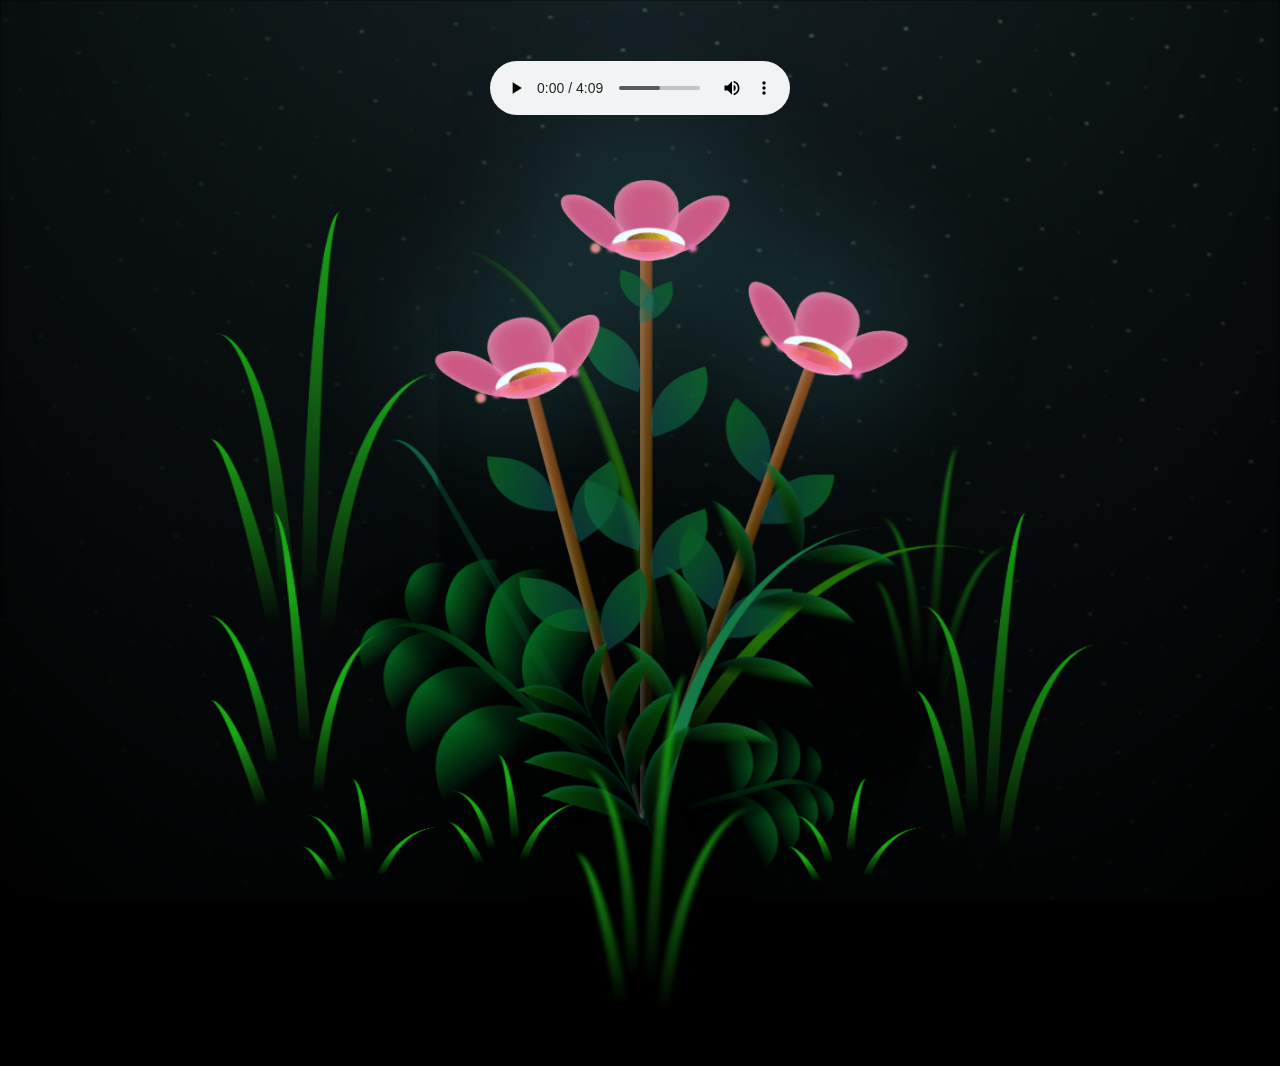
<file: flower.html>
<!DOCTYPE html>
<html lang="en">
<head>
    <meta charset="UTF-8">
    <meta http-equiv="X-UA-Compatible" content="IE=edge">
    <meta name="viewport" content="width=device-width, initial-scale=1.0">
    <link rel="stylesheet" href="css/main.css">
    <link rel="icon" href="img/flowers.png" type="image/x-icon">
    <title>flowers</title>
</head>
<body class="container"></body>

    <div class="night"></div>
    <div class="flowers">
      <div class="flower flower--1">
        <div class="flower__leafs flower__leafs--1">
          <div class="flower__leaf flower__leaf--1"></div>
          <div class="flower__leaf flower__leaf--2"></div>
          <div class="flower__leaf flower__leaf--3"></div>
          <div class="flower__leaf flower__leaf--4"></div>
          <div class="flower__white-circle"></div>
  
          <div class="flower__light flower__light--1"></div>
          <div class="flower__light flower__light--2"></div>
          <div class="flower__light flower__light--3"></div>
          <div class="flower__light flower__light--4"></div>
          <div class="flower__light flower__light--5"></div>
          <div class="flower__light flower__light--6"></div>
          <div class="flower__light flower__light--7"></div>
          <div class="flower__light flower__light--8"></div>
  
        </div>
        <div class="flower__line">
          <div class="flower__line__leaf flower__line__leaf--1"></div>
          <div class="flower__line__leaf flower__line__leaf--2"></div>
          <div class="flower__line__leaf flower__line__leaf--3"></div>
          <div class="flower__line__leaf flower__line__leaf--4"></div>
          <div class="flower__line__leaf flower__line__leaf--5"></div>
          <div class="flower__line__leaf flower__line__leaf--6"></div>
        </div>
      </div>
  
      <div class="flower flower--2">
        <div class="flower__leafs flower__leafs--2">
          <div class="flower__leaf flower__leaf--1"></div>
          <div class="flower__leaf flower__leaf--2"></div>
          <div class="flower__leaf flower__leaf--3"></div>
          <div class="flower__leaf flower__leaf--4"></div>
          <div class="flower__white-circle"></div>
  
          <div class="flower__light flower__light--1"></div>
          <div class="flower__light flower__light--2"></div>
          <div class="flower__light flower__light--3"></div>
          <div class="flower__light flower__light--4"></div>
          <div class="flower__light flower__light--5"></div>
          <div class="flower__light flower__light--6"></div>
          <div class="flower__light flower__light--7"></div>
          <div class="flower__light flower__light--8"></div>
  
        </div>
        <div class="flower__line">
          <div class="flower__line__leaf flower__line__leaf--1"></div>
          <div class="flower__line__leaf flower__line__leaf--2"></div>
          <div class="flower__line__leaf flower__line__leaf--3"></div>
          <div class="flower__line__leaf flower__line__leaf--4"></div>
        </div>
      </div>
  
      <div class="flower flower--3">
        <div class="flower__leafs flower__leafs--3">
          <div class="flower__leaf flower__leaf--1"></div>
          <div class="flower__leaf flower__leaf--2"></div>
          <div class="flower__leaf flower__leaf--3"></div>
          <div class="flower__leaf flower__leaf--4"></div>
          <div class="flower__white-circle"></div>
  
          <div class="flower__light flower__light--1"></div>
          <div class="flower__light flower__light--2"></div>
          <div class="flower__light flower__light--3"></div>
          <div class="flower__light flower__light--4"></div>
          <div class="flower__light flower__light--5"></div>
          <div class="flower__light flower__light--6"></div>
          <div class="flower__light flower__light--7"></div>
          <div class="flower__light flower__light--8"></div>
  
        </div>
        <div class="flower__line">
          <div class="flower__line__leaf flower__line__leaf--1"></div>
          <div class="flower__line__leaf flower__line__leaf--2"></div>
          <div class="flower__line__leaf flower__line__leaf--3"></div>
          <div class="flower__line__leaf flower__line__leaf--4"></div>
        </div>
      </div>
  
      <div class="grow-ans" style="--d:1.2s">
        <div class="flower__g-long">
          <div class="flower__g-long__top"></div>
          <div class="flower__g-long__bottom"></div>
        </div>
      </div>
  
      <div class="growing-grass">
        <div class="flower__grass flower__grass--1">
          <div class="flower__grass--top"></div>
          <div class="flower__grass--bottom"></div>
          <div class="flower__grass__leaf flower__grass__leaf--1"></div>
          <div class="flower__grass__leaf flower__grass__leaf--2"></div>
          <div class="flower__grass__leaf flower__grass__leaf--3"></div>
          <div class="flower__grass__leaf flower__grass__leaf--4"></div>
          <div class="flower__grass__leaf flower__grass__leaf--5"></div>
          <div class="flower__grass__leaf flower__grass__leaf--6"></div>
          <div class="flower__grass__leaf flower__grass__leaf--7"></div>
          <div class="flower__grass__leaf flower__grass__leaf--8"></div>
          <div class="flower__grass__overlay"></div>
        </div>
      </div>
  
      <div class="growing-grass">
        <div class="flower__grass flower__grass--2">
          <div class="flower__grass--top"></div>
          <div class="flower__grass--bottom"></div>
          <div class="flower__grass__leaf flower__grass__leaf--1"></div>
          <div class="flower__grass__leaf flower__grass__leaf--2"></div>
          <div class="flower__grass__leaf flower__grass__leaf--3"></div>
          <div class="flower__grass__leaf flower__grass__leaf--4"></div>
          <div class="flower__grass__leaf flower__grass__leaf--5"></div>
          <div class="flower__grass__leaf flower__grass__leaf--6"></div>
          <div class="flower__grass__leaf flower__grass__leaf--7"></div>
          <div class="flower__grass__leaf flower__grass__leaf--8"></div>
          <div class="flower__grass__overlay"></div>
        </div>
      </div>
  
      <div class="grow-ans" style="--d:2.4s">
        <div class="flower__g-right flower__g-right--1">
          <div class="leaf"></div>
        </div>
      </div>
  
      <div class="grow-ans" style="--d:2.8s">
        <div class="flower__g-right flower__g-right--2">
          <div class="leaf"></div>
        </div>
      </div>
  
      <div class="grow-ans" style="--d:2.8s">
        <div class="flower__g-front">
          <div class="flower__g-front__leaf-wrapper flower__g-front__leaf-wrapper--1">
            <div class="flower__g-front__leaf"></div>
          </div>
          <div class="flower__g-front__leaf-wrapper flower__g-front__leaf-wrapper--2">
            <div class="flower__g-front__leaf"></div>
          </div>
          <div class="flower__g-front__leaf-wrapper flower__g-front__leaf-wrapper--3">
            <div class="flower__g-front__leaf"></div>
          </div>
          <div class="flower__g-front__leaf-wrapper flower__g-front__leaf-wrapper--4">
            <div class="flower__g-front__leaf"></div>
          </div>
          <div class="flower__g-front__leaf-wrapper flower__g-front__leaf-wrapper--5">
            <div class="flower__g-front__leaf"></div>
          </div>
          <div class="flower__g-front__leaf-wrapper flower__g-front__leaf-wrapper--6">
            <div class="flower__g-front__leaf"></div>
          </div>
          <div class="flower__g-front__leaf-wrapper flower__g-front__leaf-wrapper--7">
            <div class="flower__g-front__leaf"></div>
          </div>
          <div class="flower__g-front__leaf-wrapper flower__g-front__leaf-wrapper--8">
            <div class="flower__g-front__leaf"></div>
          </div>
          <div class="flower__g-front__line"></div>
        </div>
      </div>
  
      <div class="grow-ans" style="--d:3.2s">
        <div class="flower__g-fr">
          <div class="leaf"></div>
          <div class="flower__g-fr__leaf flower__g-fr__leaf--1"></div>
          <div class="flower__g-fr__leaf flower__g-fr__leaf--2"></div>
          <div class="flower__g-fr__leaf flower__g-fr__leaf--3"></div>
          <div class="flower__g-fr__leaf flower__g-fr__leaf--4"></div>
          <div class="flower__g-fr__leaf flower__g-fr__leaf--5"></div>
          <div class="flower__g-fr__leaf flower__g-fr__leaf--6"></div>
          <div class="flower__g-fr__leaf flower__g-fr__leaf--7"></div>
          <div class="flower__g-fr__leaf flower__g-fr__leaf--8"></div>
        </div>
      </div>
  
      <div class="long-g long-g--0">
        <div class="grow-ans" style="--d:3s">
          <div class="leaf leaf--0"></div>
        </div>
        <div class="grow-ans" style="--d:2.2s">
          <div class="leaf leaf--1"></div>
        </div>
        <div class="grow-ans" style="--d:3.4s">
          <div class="leaf leaf--2"></div>
        </div>
        <div class="grow-ans" style="--d:3.6s">
          <div class="leaf leaf--3"></div>
        </div>
      </div>
  
      <div class="long-g long-g--1">
        <div class="grow-ans" style="--d:3.6s">
          <div class="leaf leaf--0"></div>
        </div>
        <div class="grow-ans" style="--d:3.8s">
          <div class="leaf leaf--1"></div>
        </div>
        <div class="grow-ans" style="--d:4s">
          <div class="leaf leaf--2"></div>
        </div>
        <div class="grow-ans" style="--d:4.2s">
          <div class="leaf leaf--3"></div>
        </div>
      </div>
  
      <div class="long-g long-g--2">
        <div class="grow-ans" style="--d:4s">
          <div class="leaf leaf--0"></div>
        </div>
        <div class="grow-ans" style="--d:4.2s">
          <div class="leaf leaf--1"></div>
        </div>
        <div class="grow-ans" style="--d:4.4s">
          <div class="leaf leaf--2"></div>
        </div>
        <div class="grow-ans" style="--d:4.6s">
          <div class="leaf leaf--3"></div>
        </div>
      </div>
  
      <div class="long-g long-g--3">
        <div class="grow-ans" style="--d:4s">
          <div class="leaf leaf--0"></div>
        </div>
        <div class="grow-ans" style="--d:4.2s">
          <div class="leaf leaf--1"></div>
        </div>
        <div class="grow-ans" style="--d:3s">
          <div class="leaf leaf--2"></div>
        </div>
        <div class="grow-ans" style="--d:3.6s">
          <div class="leaf leaf--3"></div>
        </div>
      </div>
  
      <div class="long-g long-g--4">
        <div class="grow-ans" style="--d:4s">
          <div class="leaf leaf--0"></div>
        </div>
        <div class="grow-ans" style="--d:4.2s">
          <div class="leaf leaf--1"></div>
        </div>
        <div class="grow-ans" style="--d:3s">
          <div class="leaf leaf--2"></div>
        </div>
        <div class="grow-ans" style="--d:3.6s">
          <div class="leaf leaf--3"></div>
        </div>
      </div>
  
      <div class="long-g long-g--5">
        <div class="grow-ans" style="--d:4s">
          <div class="leaf leaf--0"></div>
        </div>
        <div class="grow-ans" style="--d:4.2s">
          <div class="leaf leaf--1"></div>
        </div>
        <div class="grow-ans" style="--d:3s">
          <div class="leaf leaf--2"></div>
        </div>
        <div class="grow-ans" style="--d:3.6s">
          <div class="leaf leaf--3"></div>
        </div>
      </div>
  
      <div class="long-g long-g--6">
        <div class="grow-ans" style="--d:4.2s">
          <div class="leaf leaf--0"></div>
        </div>
        <div class="grow-ans" style="--d:4.4s">
          <div class="leaf leaf--1"></div>
        </div>
        <div class="grow-ans" style="--d:4.6s">
          <div class="leaf leaf--2"></div>
        </div>
        <div class="grow-ans" style="--d:4.8s">
          <div class="leaf leaf--3"></div>
        </div>
      </div>
  
      <div class="long-g long-g--7">
        <div class="grow-ans" style="--d:3s">
          <div class="leaf leaf--0"></div>
        </div>
        <div class="grow-ans" style="--d:3.2s">
          <div class="leaf leaf--1"></div>
        </div>
        <div class="grow-ans" style="--d:3.5s">
          <div class="leaf leaf--2"></div>
        </div>
        <div class="grow-ans" style="--d:3.6s">
          <div class="leaf leaf--3"></div>
        </div>
      </div>
    </div>
    <div class="audio-container">
      <audio controls autoplay>
          <source src="aurora.mp3" type="audio/mpeg">
      </audio>
    </div> 
    
    <script src="main.js"></script>
  </body>
</html>
</file>
<file: css/main.css>
*,
*::after,
*::before {
  padding: 0;
  margin: 0;
  box-sizing: border-box;
}

:root {
  --dark-color: #000;
}

body {
  display: flex;
  align-items: flex-end;
  justify-content: center;
  min-height: 100vh;
  background-color: var(--dark-color);
  overflow: hidden;
  perspective: 1000px;
} 

.night {
  position: fixed;
  left: 50%;
  top: 0;
  transform: translateX(-50%);
  width: 100%;
  height: 100%;
  filter: blur(0.1vmin);
  background-image: radial-gradient(ellipse at top, transparent 0%, var(--dark-color)), radial-gradient(ellipse at bottom, var(--dark-color), rgba(145, 233, 255, 0.2)), repeating-linear-gradient(220deg, rgb(0, 0, 0) 0px, rgb(0, 0, 0) 19px, transparent 19px, transparent 22px), repeating-linear-gradient(189deg, rgb(0, 0, 0) 0px, rgb(0, 0, 0) 19px, transparent 19px, transparent 22px), repeating-linear-gradient(148deg, rgb(0, 0, 0) 0px, rgb(0, 0, 0) 19px, transparent 19px, transparent 22px), linear-gradient(90deg, rgb(7, 107, 42), rgb(240, 240, 240));
}

.audio-container {
  position: absolute;
  top: 10%;
  left: 50%;
  transform: translate(-50%, -50%);
}


.flowers {
  position: relative;
  transform: scale(0.9);
}

.flower {
  position: absolute;
  bottom: 10vmin;
  transform-origin: bottom center;
  z-index: 10;
  --fl-speed: 0.3s;
}
.flower--1 {
  -webkit-animation: moving-flower-1 4s linear infinite;
          animation: moving-flower-1 4s linear infinite;
}
.flower--1 .flower__line {
  height: 70vmin;
  -webkit-animation-delay: 0.3s;
          animation-delay: 0.3s;
}
.flower--1 .flower__line__leaf--1 {
  -webkit-animation: blooming-leaf-right var(--fl-speed) 1.6s backwards;
          animation: blooming-leaf-right var(--fl-speed) 1.6s backwards;
}
.flower--1 .flower__line__leaf--2 {
  -webkit-animation: blooming-leaf-right var(--fl-speed) 1.4s backwards;
          animation: blooming-leaf-right var(--fl-speed) 1.4s backwards;
}
.flower--1 .flower__line__leaf--3 {
  -webkit-animation: blooming-leaf-left var(--fl-speed) 1.2s backwards;
          animation: blooming-leaf-left var(--fl-speed) 1.2s backwards;
}
.flower--1 .flower__line__leaf--4 {
  -webkit-animation: blooming-leaf-left var(--fl-speed) 1s backwards;
          animation: blooming-leaf-left var(--fl-speed) 1s backwards;
}
.flower--1 .flower__line__leaf--5 {
  -webkit-animation: blooming-leaf-right var(--fl-speed) 1.8s backwards;
          animation: blooming-leaf-right var(--fl-speed) 1.8s backwards;
}
.flower--1 .flower__line__leaf--6 {
  -webkit-animation: blooming-leaf-left var(--fl-speed) 2s backwards;
          animation: blooming-leaf-left var(--fl-speed) 2s backwards;
}
.flower--2 {
  left: 50%;
  transform: rotate(20deg);
  -webkit-animation: moving-flower-2 4s linear infinite;
          animation: moving-flower-2 4s linear infinite;
}
.flower--2 .flower__line {
  height: 60vmin;
  -webkit-animation-delay: 0.6s;
          animation-delay: 0.6s;
}
.flower--2 .flower__line__leaf--1 {
  -webkit-animation: blooming-leaf-right var(--fl-speed) 1.9s backwards;
          animation: blooming-leaf-right var(--fl-speed) 1.9s backwards;
}
.flower--2 .flower__line__leaf--2 {
  -webkit-animation: blooming-leaf-right var(--fl-speed) 1.7s backwards;
          animation: blooming-leaf-right var(--fl-speed) 1.7s backwards;
}
.flower--2 .flower__line__leaf--3 {
  -webkit-animation: blooming-leaf-left var(--fl-speed) 1.5s backwards;
          animation: blooming-leaf-left var(--fl-speed) 1.5s backwards;
}
.flower--2 .flower__line__leaf--4 {
  -webkit-animation: blooming-leaf-left var(--fl-speed) 1.3s backwards;
          animation: blooming-leaf-left var(--fl-speed) 1.3s backwards;
}
.flower--3 {
  left: 50%;
  transform: rotate(-15deg);
  -webkit-animation: moving-flower-3 4s linear infinite;
          animation: moving-flower-3 4s linear infinite;
}
.flower--3 .flower__line {
  -webkit-animation-delay: 0.9s;
          animation-delay: 0.9s;
}
.flower--3 .flower__line__leaf--1 {
  -webkit-animation: blooming-leaf-right var(--fl-speed) 2.5s backwards;
          animation: blooming-leaf-right var(--fl-speed) 2.5s backwards;
}
.flower--3 .flower__line__leaf--2 {
  -webkit-animation: blooming-leaf-right var(--fl-speed) 2.3s backwards;
          animation: blooming-leaf-right var(--fl-speed) 2.3s backwards;
}
.flower--3 .flower__line__leaf--3 {
  -webkit-animation: blooming-leaf-left var(--fl-speed) 2.1s backwards;
          animation: blooming-leaf-left var(--fl-speed) 2.1s backwards;
}
.flower--3 .flower__line__leaf--4 {
  -webkit-animation: blooming-leaf-left var(--fl-speed) 1.9s backwards;
          animation: blooming-leaf-left var(--fl-speed) 1.9s backwards;
}
.flower__leafs {
  position: relative;
  -webkit-animation: blooming-flower 2s backwards;
          animation: blooming-flower 2s backwards;
}
.flower__leafs--1 {
  -webkit-animation-delay: 1.1s;
          animation-delay: 1.1s;
}
.flower__leafs--2 {
  -webkit-animation-delay: 1.4s;
          animation-delay: 1.4s;
}
.flower__leafs--3 {
  -webkit-animation-delay: 1.7s;
          animation-delay: 1.7s;
}
.flower__leafs::after {
  content: "";
  position: absolute;
  left: 0;
  top: 0;
  transform: translate(-50%, -100%);
  width: 8vmin;
  height: 8vmin;
  background-color: #6bf0ff;
  filter: blur(10vmin);
}
.flower__leaf {
  position: absolute;
  bottom: 0;
  left: 50%;
  width: 8vmin;
  height: 11vmin;
  border-radius: 51% 49% 47% 53%/44% 45% 55% 69%;
  background-color: #f672b0;
  background-image: linear-gradient(to top, #ee5286, #ee5286);
  transform-origin: bottom center;
  opacity: 0.9;
  box-shadow: inset 0 0 2vmin rgba(255, 255, 255, 0.5);
}
.flower__leaf--1 {
  transform: translate(-10%, 1%) rotateY(40deg) rotateX(-50deg);
}
.flower__leaf--2 {
  transform: translate(-50%, -4%) rotateX(40deg);
}
.flower__leaf--3 {
  transform: translate(-90%, 0%) rotateY(45deg) rotateX(50deg);
}
.flower__leaf--4 {
  width: 8vmin;
  height: 8vmin;
  transform-origin: bottom left;
  border-radius: 4vmin 10vmin 4vmin 4vmin;
  transform: translate(0%, 18%) rotateX(70deg) rotate(-43deg);
  background-image: linear-gradient(to top, #ee5286, #ee5286);
  z-index: 1;
  opacity: 0.8;
}
.flower__white-circle {
  position: absolute;
  left: -3.5vmin;
  top: -3vmin;
  width: 9vmin;
  height: 4vmin;
  border-radius: 50%;
  background-color: #fff;
}
.flower__white-circle::after {
  content: "";
  position: absolute;
  left: 50%;
  top: 45%;
  transform: translate(-50%, -50%);
  width: 60%;
  height: 60%;
  border-radius: inherit;
  background-image: repeating-linear-gradient(135deg, rgba(0, 0, 0, 0.03) 0px, rgba(0, 0, 0, 0.03) 1px, transparent 1px, transparent 12px), repeating-linear-gradient(45deg, rgba(0, 0, 0, 0.03) 0px, rgba(0, 0, 0, 0.03) 1px, transparent 1px, transparent 12px), repeating-linear-gradient(67.5deg, rgba(0, 0, 0, 0.03) 0px, rgba(0, 0, 0, 0.03) 1px, transparent 1px, transparent 12px), repeating-linear-gradient(135deg, rgba(0, 0, 0, 0.03) 0px, rgba(0, 0, 0, 0.03) 1px, transparent 1px, transparent 12px), repeating-linear-gradient(45deg, rgba(0, 0, 0, 0.03) 0px, rgba(0, 0, 0, 0.03) 1px, transparent 1px, transparent 12px), repeating-linear-gradient(112.5deg, rgba(0, 0, 0, 0.03) 0px, rgba(0, 0, 0, 0.03) 1px, transparent 1px, transparent 12px), repeating-linear-gradient(112.5deg, rgba(0, 0, 0, 0.03) 0px, rgba(0, 0, 0, 0.03) 1px, transparent 1px, transparent 12px), repeating-linear-gradient(45deg, rgba(0, 0, 0, 0.03) 0px, rgba(0, 0, 0, 0.03) 1px, transparent 1px, transparent 12px), repeating-linear-gradient(22.5deg, rgba(0, 0, 0, 0.03) 0px, rgba(0, 0, 0, 0.03) 1px, transparent 1px, transparent 12px), repeating-linear-gradient(45deg, rgba(0, 0, 0, 0.03) 0px, rgba(0, 0, 0, 0.03) 1px, transparent 1px, transparent 12px), repeating-linear-gradient(22.5deg, rgba(0, 0, 0, 0.03) 0px, rgba(0, 0, 0, 0.03) 1px, transparent 1px, transparent 12px), repeating-linear-gradient(135deg, rgba(0, 0, 0, 0.03) 0px, rgba(0, 0, 0, 0.03) 1px, transparent 1px, transparent 12px), repeating-linear-gradient(157.5deg, rgba(0, 0, 0, 0.03) 0px, rgba(0, 0, 0, 0.03) 1px, transparent 1px, transparent 12px), repeating-linear-gradient(67.5deg, rgba(0, 0, 0, 0.03) 0px, rgba(0, 0, 0, 0.03) 1px, transparent 1px, transparent 12px), repeating-linear-gradient(67.5deg, rgba(0, 0, 0, 0.03) 0px, rgba(0, 0, 0, 0.03) 1px, transparent 1px, transparent 12px), linear-gradient(90deg, rgb(127, 47, 21), rgb(255, 206, 0));
}
.flower__line {
  height: 55vmin;
  width: 1.5vmin;
  background-image: linear-gradient(to left, rgba(0, 0, 0, 0.2), transparent, rgba(255, 255, 255, 0.2)), linear-gradient(to top, transparent 10%, #583e08, #944415);
  box-shadow: inset 0 0 2px rgba(0, 0, 0, 0.5);
  -webkit-animation: grow-flower-tree 4s backwards;
          animation: grow-flower-tree 4s backwards;
}
.flower__line__leaf {
  --w: 7vmin;
  --h: calc(var(--w) + 2vmin);
  position: absolute;
  top: 20%;
  left: 90%;
  width: var(--w);
  height: var(--h);
  border-top-right-radius: var(--h);
  border-bottom-left-radius: var(--h);
  background-image: linear-gradient(to top, rgba(20, 117, 122, 0.4), #095721);
}
.flower__line__leaf--1 {
  transform: rotate(70deg) rotateY(30deg);
}
.flower__line__leaf--2 {
  top: 45%;
  transform: rotate(70deg) rotateY(30deg);
}
.flower__line__leaf--3, .flower__line__leaf--4, .flower__line__leaf--6 {
  border-top-right-radius: 0;
  border-bottom-left-radius: 0;
  border-top-left-radius: var(--h);
  border-bottom-right-radius: var(--h);
  left: -460%;
  top: 12%;
  transform: rotate(-70deg) rotateY(30deg);
}
.flower__line__leaf--4 {
  top: 40%;
}
.flower__line__leaf--5 {
  top: 0;
  transform-origin: left;
  transform: rotate(70deg) rotateY(30deg) scale(0.6);
}
.flower__line__leaf--6 {
  top: -2%;
  left: -450%;
  transform-origin: right;
  transform: rotate(-70deg) rotateY(30deg) scale(0.6);
}
.flower__light {
  position: absolute;
  bottom: 0vmin;
  width: 1vmin;
  height: 1vmin;
  background-color: rgb(255, 251, 0);
  border-radius: 50%;
  filter: blur(0.2vmin);
  -webkit-animation: light-ans 4s linear infinite backwards;
          animation: light-ans 4s linear infinite backwards;
}
.flower__light:nth-child(odd) {
  background-color: #f76baf;
}
.flower__light--1 {
  left: -2vmin;
  -webkit-animation-delay: 1s;
          animation-delay: 1s;
}
.flower__light--2 {
  left: 3vmin;
  -webkit-animation-delay: 0.5s;
          animation-delay: 0.5s;
}
.flower__light--3 {
  left: -6vmin;
  -webkit-animation-delay: 0.3s;
          animation-delay: 0.3s;
}
.flower__light--4 {
  left: 6vmin;
  -webkit-animation-delay: 0.9s;
          animation-delay: 0.9s;
}
.flower__light--5 {
  left: -1vmin;
  -webkit-animation-delay: 1.5s;
          animation-delay: 1.5s;
}
.flower__light--6 {
  left: -4vmin;
  -webkit-animation-delay: 3s;
          animation-delay: 3s;
}
.flower__light--7 {
  left: 3vmin;
  -webkit-animation-delay: 2s;
          animation-delay: 2s;
}
.flower__light--8 {
  left: -6vmin;
  -webkit-animation-delay: 3.5s;
          animation-delay: 3.5s;
}
.flower__grass {
  --c: #04661f;
  --line-w: 1.5vmin;
  position: absolute;
  bottom: 12vmin;
  left: -7vmin;
  display: flex;
  flex-direction: column;
  align-items: flex-end;
  z-index: 20;
  transform-origin: bottom center;
  transform: rotate(-48deg) rotateY(40deg);
}
.flower__grass--1 {
  -webkit-animation: moving-grass 2s linear infinite;
          animation: moving-grass 2s linear infinite;
}
.flower__grass--2 {
  left: 2vmin;
  bottom: 10vmin;
  transform: scale(0.5) rotate(75deg) rotateX(10deg) rotateY(-200deg);
  opacity: 0.8;
  z-index: 0;
  -webkit-animation: moving-grass--2 1.5s linear infinite;
          animation: moving-grass--2 1.5s linear infinite;
}
.flower__grass--top {
  width: 7vmin;
  height: 10vmin;
  border-top-right-radius: 100%;
  border-right: var(--line-w) solid var(--c);
  transform-origin: bottom center;
  transform: rotate(-2deg);
}
.flower__grass--bottom {
  margin-top: -2px;
  width: var(--line-w);
  height: 25vmin;
  background-image: linear-gradient(to top, transparent, var(--c));
}
.flower__grass__leaf {
  --size: 10vmin;
  position: absolute;
  width: calc(var(--size) * 2.1);
  height: var(--size);
  border-top-left-radius: var(--size);
  border-top-right-radius: var(--size);
  background-image: linear-gradient(to top, transparent, transparent 30%, var(--c));
  z-index: 100;
}
.flower__grass__leaf--1 {
  top: -6%;
  left: 30%;
  --size: 6vmin;
  transform: rotate(-20deg);
  -webkit-animation: growing-grass-ans--1 2s 2.6s backwards;
          animation: growing-grass-ans--1 2s 2.6s backwards;
}
@-webkit-keyframes growing-grass-ans--1 {
  0% {
    transform-origin: bottom left;
    transform: rotate(-20deg) scale(0);
  }
}
@keyframes growing-grass-ans--1 {
  0% {
    transform-origin: bottom left;
    transform: rotate(-20deg) scale(0);
  }
}
.flower__grass__leaf--2 {
  top: -5%;
  left: -110%;
  --size: 6vmin;
  transform: rotate(10deg);
  -webkit-animation: growing-grass-ans--2 2s 2.4s linear backwards;
          animation: growing-grass-ans--2 2s 2.4s linear backwards;
}
@-webkit-keyframes growing-grass-ans--2 {
  0% {
    transform-origin: bottom right;
    transform: rotate(10deg) scale(0);
  }
}
@keyframes growing-grass-ans--2 {
  0% {
    transform-origin: bottom right;
    transform: rotate(10deg) scale(0);
  }
}
.flower__grass__leaf--3 {
  top: 5%;
  left: 60%;
  --size: 8vmin;
  transform: rotate(-18deg) rotateX(-20deg);
  -webkit-animation: growing-grass-ans--3 2s 2.2s linear backwards;
          animation: growing-grass-ans--3 2s 2.2s linear backwards;
}
@-webkit-keyframes growing-grass-ans--3 {
  0% {
    transform-origin: bottom left;
    transform: rotate(-18deg) rotateX(-20deg) scale(0);
  }
}
@keyframes growing-grass-ans--3 {
  0% {
    transform-origin: bottom left;
    transform: rotate(-18deg) rotateX(-20deg) scale(0);
  }
}
.flower__grass__leaf--4 {
  top: 6%;
  left: -135%;
  --size: 8vmin;
  transform: rotate(2deg);
  -webkit-animation: growing-grass-ans--4 2s 2s linear backwards;
          animation: growing-grass-ans--4 2s 2s linear backwards;
}
@-webkit-keyframes growing-grass-ans--4 {
  0% {
    transform-origin: bottom right;
    transform: rotate(2deg) scale(0);
  }
}
@keyframes growing-grass-ans--4 {
  0% {
    transform-origin: bottom right;
    transform: rotate(2deg) scale(0);
  }
}
.flower__grass__leaf--5 {
  top: 20%;
  left: 60%;
  --size: 10vmin;
  transform: rotate(-24deg) rotateX(-20deg);
  -webkit-animation: growing-grass-ans--5 2s 1.8s linear backwards;
          animation: growing-grass-ans--5 2s 1.8s linear backwards;
}
@-webkit-keyframes growing-grass-ans--5 {
  0% {
    transform-origin: bottom left;
    transform: rotate(-24deg) rotateX(-20deg) scale(0);
  }
}
@keyframes growing-grass-ans--5 {
  0% {
    transform-origin: bottom left;
    transform: rotate(-24deg) rotateX(-20deg) scale(0);
  }
}
.flower__grass__leaf--6 {
  top: 22%;
  left: -180%;
  --size: 10vmin;
  transform: rotate(10deg);
  -webkit-animation: growing-grass-ans--6 2s 1.6s linear backwards;
          animation: growing-grass-ans--6 2s 1.6s linear backwards;
}
@-webkit-keyframes growing-grass-ans--6 {
  0% {
    transform-origin: bottom right;
    transform: rotate(10deg) scale(0);
  }
}
@keyframes growing-grass-ans--6 {
  0% {
    transform-origin: bottom right;
    transform: rotate(10deg) scale(0);
  }
}
.flower__grass__leaf--7 {
  top: 39%;
  left: 70%;
  --size: 10vmin;
  transform: rotate(-10deg);
  -webkit-animation: growing-grass-ans--7 2s 1.4s linear backwards;
          animation: growing-grass-ans--7 2s 1.4s linear backwards;
}
@-webkit-keyframes growing-grass-ans--7 {
  0% {
    transform-origin: bottom left;
    transform: rotate(-10deg) scale(0);
  }
}
@keyframes growing-grass-ans--7 {
  0% {
    transform-origin: bottom left;
    transform: rotate(-10deg) scale(0);
  }
}
.flower__grass__leaf--8 {
  top: 40%;
  left: -215%;
  --size: 11vmin;
  transform: rotate(10deg);
  -webkit-animation: growing-grass-ans--8 2s 1.2s linear backwards;
          animation: growing-grass-ans--8 2s 1.2s linear backwards;
}
@-webkit-keyframes growing-grass-ans--8 {
  0% {
    transform-origin: bottom right;
    transform: rotate(10deg) scale(0);
  }
}
@keyframes growing-grass-ans--8 {
  0% {
    transform-origin: bottom right;
    transform: rotate(10deg) scale(0);
  }
}
.flower__grass__overlay {
  position: absolute;
  top: -10%;
  right: 0%;
  width: 100%;
  height: 100%;
  background-color: rgba(0, 0, 0, 0.6);
  filter: blur(1.5vmin);
  z-index: 100;
}
.flower__g-long {
  --w: 2vmin;
  --h: 6vmin;
  --c: #0e5b3c;
  position: absolute;
  bottom: 10vmin;
  left: -3vmin;
  transform-origin: bottom center;
  transform: rotate(-30deg) rotateY(-20deg);
  display: flex;
  flex-direction: column;
  align-items: flex-end;
  -webkit-animation: flower-g-long-ans 3s linear infinite;
          animation: flower-g-long-ans 3s linear infinite;
}
@-webkit-keyframes flower-g-long-ans {
  0%, 100% {
    transform: rotate(-30deg) rotateY(-20deg);
  }
  50% {
    transform: rotate(-32deg) rotateY(-20deg);
  }
}
@keyframes flower-g-long-ans {
  0%, 100% {
    transform: rotate(-30deg) rotateY(-20deg);
  }
  50% {
    transform: rotate(-32deg) rotateY(-20deg);
  }
}
.flower__g-long__top {
  top: calc(var(--h) * -1);
  width: calc(var(--w) + 1vmin);
  height: var(--h);
  border-top-right-radius: 100%;
  border-right: 0.7vmin solid var(--c);
  transform: translate(-0.7vmin, 1vmin);
}
.flower__g-long__bottom {
  width: var(--w);
  height: 50vmin;
  transform-origin: bottom center;
  background-image: linear-gradient(to top, transparent 30%, var(--c));
  box-shadow: inset 0 0 2px rgba(0, 0, 0, 0.5);
  -webkit-clip-path: polygon(35% 0, 65% 1%, 100% 100%, 0% 100%);
          clip-path: polygon(35% 0, 65% 1%, 100% 100%, 0% 100%);
}
.flower__g-right {
  position: absolute;
  bottom: 6vmin;
  left: -2vmin;
  transform-origin: bottom left;
  transform: rotate(20deg);
}
.flower__g-right .leaf {
  width: 30vmin;
  height: 50vmin;
  border-top-left-radius: 100%;
  border-left: 2vmin solid #217005;
  background-image: linear-gradient(to bottom, transparent, var(--dark-color) 60%);
  -webkit-mask-image: linear-gradient(to top, transparent 30%, #24803e 60%);
}
.flower__g-right--1 {
  -webkit-animation: flower-g-right-ans 2.5s linear infinite;
          animation: flower-g-right-ans 2.5s linear infinite;
}
.flower__g-right--2 {
  left: 5vmin;
  transform: rotateY(-180deg);
  -webkit-animation: flower-g-right-ans--2 3s linear infinite;
          animation: flower-g-right-ans--2 3s linear infinite;
}
.flower__g-right--2 .leaf {
  height: 75vmin;
  filter: blur(0.3vmin);
  opacity: 0.8;
}
@-webkit-keyframes flower-g-right-ans {
  0%, 100% {
    transform: rotate(20deg);
  }
  50% {
    transform: rotate(24deg) rotateX(-20deg);
  }
}
@keyframes flower-g-right-ans {
  0%, 100% {
    transform: rotate(20deg);
  }
  50% {
    transform: rotate(24deg) rotateX(-20deg);
  }
}
@-webkit-keyframes flower-g-right-ans--2 {
  0%, 100% {
    transform: rotateY(-180deg) rotate(0deg) rotateX(-20deg);
  }
  50% {
    transform: rotateY(-180deg) rotate(6deg) rotateX(-20deg);
  }
}
@keyframes flower-g-right-ans--2 {
  0%, 100% {
    transform: rotateY(-180deg) rotate(0deg) rotateX(-20deg);
  }
  50% {
    transform: rotateY(-180deg) rotate(6deg) rotateX(-20deg);
  }
}
.flower__g-front {
  position: absolute;
  bottom: 6vmin;
  left: 2.5vmin;
  z-index: 100;
  transform-origin: bottom center;
  transform: rotate(-28deg) rotateY(30deg) scale(1.04);
  -webkit-animation: flower__g-front-ans 2s linear infinite;
          animation: flower__g-front-ans 2s linear infinite;
}
@-webkit-keyframes flower__g-front-ans {
  0%, 100% {
    transform: rotate(-28deg) rotateY(30deg) scale(1.04);
  }
  50% {
    transform: rotate(-35deg) rotateY(40deg) scale(1.04);
  }
}
@keyframes flower__g-front-ans {
  0%, 100% {
    transform: rotate(-28deg) rotateY(30deg) scale(1.04);
  }
  50% {
    transform: rotate(-35deg) rotateY(40deg) scale(1.04);
  }
}
.flower__g-front__line {
  width: 0.3vmin;
  height: 20vmin;
  background-image: linear-gradient(to top, transparent, #042e0b, transparent 100%);
  position: relative;
}
.flower__g-front__leaf-wrapper {
  position: absolute;
  top: 0;
  left: 0;
  transform-origin: bottom left;
  transform: rotate(10deg);
}
.flower__g-front__leaf-wrapper:nth-child(even) {
  left: 0vmin;
  transform: rotateY(-180deg) rotate(5deg);
  -webkit-animation: flower__g-front__leaf-left-ans 1s ease-in backwards;
          animation: flower__g-front__leaf-left-ans 1s ease-in backwards;
}
.flower__g-front__leaf-wrapper:nth-child(odd) {
  -webkit-animation: flower__g-front__leaf-ans 1s ease-in backwards;
          animation: flower__g-front__leaf-ans 1s ease-in backwards;
}
.flower__g-front__leaf-wrapper--1 {
  top: -8vmin;
  transform: scale(0.7);
  -webkit-animation: flower__g-front__leaf-ans 1s 5.5s ease-in backwards !important;
          animation: flower__g-front__leaf-ans 1s 5.5s ease-in backwards !important;
}
.flower__g-front__leaf-wrapper--2 {
  top: -8vmin;
  transform: rotateY(-180deg) scale(0.7) !important;
  -webkit-animation: flower__g-front__leaf-left-ans-2 1s 4.6s ease-in backwards !important;
          animation: flower__g-front__leaf-left-ans-2 1s 4.6s ease-in backwards !important;
}
.flower__g-front__leaf-wrapper--3 {
  top: -3vmin;
  -webkit-animation: flower__g-front__leaf-ans 1s 4.6s ease-in backwards;
          animation: flower__g-front__leaf-ans 1s 4.6s ease-in backwards;
}
.flower__g-front__leaf-wrapper--4 {
  top: -3vmin;
  transform: rotateY(-180deg) scale(0.9) !important;
  -webkit-animation: flower__g-front__leaf-left-ans-2 1s 4.6s ease-in backwards !important;
          animation: flower__g-front__leaf-left-ans-2 1s 4.6s ease-in backwards !important;
}
@-webkit-keyframes flower__g-front__leaf-left-ans-2 {
  0% {
    transform: rotateY(-180deg) scale(0);
  }
}
@keyframes flower__g-front__leaf-left-ans-2 {
  0% {
    transform: rotateY(-180deg) scale(0);
  }
}
.flower__g-front__leaf-wrapper--5, .flower__g-front__leaf-wrapper--6 {
  top: 2vmin;
}
.flower__g-front__leaf-wrapper--7, .flower__g-front__leaf-wrapper--8 {
  top: 6.5vmin;
}
.flower__g-front__leaf-wrapper--2 {
  -webkit-animation-delay: 5.2s !important;
          animation-delay: 5.2s !important;
}
.flower__g-front__leaf-wrapper--3 {
  -webkit-animation-delay: 4.9s !important;
          animation-delay: 4.9s !important;
}
.flower__g-front__leaf-wrapper--5 {
  -webkit-animation-delay: 4.3s !important;
          animation-delay: 4.3s !important;
}
.flower__g-front__leaf-wrapper--6 {
  -webkit-animation-delay: 4.1s !important;
          animation-delay: 4.1s !important;
}
.flower__g-front__leaf-wrapper--7 {
  -webkit-animation-delay: 3.8s !important;
          animation-delay: 3.8s !important;
}
.flower__g-front__leaf-wrapper--8 {
  -webkit-animation-delay: 3.5s !important;
          animation-delay: 3.5s !important;
}
@-webkit-keyframes flower__g-front__leaf-ans {
  0% {
    transform: rotate(10deg) scale(0);
  }
}
@keyframes flower__g-front__leaf-ans {
  0% {
    transform: rotate(10deg) scale(0);
  }
}
@-webkit-keyframes flower__g-front__leaf-left-ans {
  0% {
    transform: rotateY(-180deg) rotate(5deg) scale(0);
  }
}
@keyframes flower__g-front__leaf-left-ans {
  0% {
    transform: rotateY(-180deg) rotate(5deg) scale(0);
  }
}
.flower__g-front__leaf {
  width: 10vmin;
  height: 10vmin;
  border-radius: 100% 0% 0% 100%/100% 100% 0% 0%;
  box-shadow: inset 0 2px 1vmin hsla(184deg, 97%, 58%, 0.2);
  background-image: linear-gradient(to bottom left, transparent, var(--dark-color)), linear-gradient(to bottom right, #064f0a 50%, transparent 50%, transparent);
  -webkit-mask-image: linear-gradient(to bottom right, #097149 50%, transparent 50%, transparent);
  mask-image: linear-gradient(to bottom right, #0e8723 50%, transparent 50%, transparent);
}
.flower__g-fr {
  position: absolute;
  bottom: -4vmin;
  left: vmin;
  transform-origin: bottom left;
  z-index: 10;
  -webkit-animation: flower__g-fr-ans 2s linear infinite;
          animation: flower__g-fr-ans 2s linear infinite;
}
@-webkit-keyframes flower__g-fr-ans {
  0%, 100% {
    transform: rotate(2deg);
  }
  50% {
    transform: rotate(4deg);
  }
}
@keyframes flower__g-fr-ans {
  0%, 100% {
    transform: rotate(2deg);
  }
  50% {
    transform: rotate(4deg);
  }
}
.flower__g-fr .leaf {
  width: 30vmin;
  height: 50vmin;
  border-top-left-radius: 100%;
  border-left: 2vmin solid #147b47;
  -webkit-mask-image: linear-gradient(to top, transparent 25%, #0e4e2a 50%);
  position: relative;
  z-index: 1;
}
.flower__g-fr__leaf {
  position: absolute;
  top: 0;
  left: 0;
  width: 10vmin;
  height: 10vmin;
  border-radius: 100% 0% 0% 100%/100% 100% 0% 0%;
  box-shadow: inset 0 2px 1vmin hsla(184deg, 97%, 58%, 0.2);
  background-image: linear-gradient(to bottom left, transparent, var(--dark-color) 98%), linear-gradient(to bottom right, #106e18 45%, transparent 50%, transparent);
  -webkit-mask-image: linear-gradient(135deg, #175f22 40%, transparent 50%, transparent);
}
.flower__g-fr__leaf--1 {
  left: 20vmin;
  transform: rotate(45deg);
  -webkit-animation: flower__g-fr-leaft-ans-1 0.5s 5.2s linear backwards;
          animation: flower__g-fr-leaft-ans-1 0.5s 5.2s linear backwards;
}
@-webkit-keyframes flower__g-fr-leaft-ans-1 {
  0% {
    transform-origin: left;
    transform: rotate(45deg) scale(0);
  }
}
@keyframes flower__g-fr-leaft-ans-1 {
  0% {
    transform-origin: left;
    transform: rotate(45deg) scale(0);
  }
}
.flower__g-fr__leaf--2 {
  left: 12vmin;
  top: -7vmin;
  transform: rotate(25deg) rotateY(-180deg);
  -webkit-animation: flower__g-fr-leaft-ans-6 0.5s 5s linear backwards;
          animation: flower__g-fr-leaft-ans-6 0.5s 5s linear backwards;
}
.flower__g-fr__leaf--3 {
  left: 15vmin;
  top: 6vmin;
  transform: rotate(55deg);
  -webkit-animation: flower__g-fr-leaft-ans-5 0.5s 4.8s linear backwards;
          animation: flower__g-fr-leaft-ans-5 0.5s 4.8s linear backwards;
}
.flower__g-fr__leaf--4 {
  left: 6vmin;
  top: -2vmin;
  transform: rotate(25deg) rotateY(-180deg);
  -webkit-animation: flower__g-fr-leaft-ans-6 0.5s 4.6s linear backwards;
          animation: flower__g-fr-leaft-ans-6 0.5s 4.6s linear backwards;
}
.flower__g-fr__leaf--5 {
  left: 10vmin;
  top: 14vmin;
  transform: rotate(55deg);
  -webkit-animation: flower__g-fr-leaft-ans-5 0.5s 4.4s linear backwards;
          animation: flower__g-fr-leaft-ans-5 0.5s 4.4s linear backwards;
}
@-webkit-keyframes flower__g-fr-leaft-ans-5 {
  0% {
    transform-origin: left;
    transform: rotate(55deg) scale(0);
  }
}
@keyframes flower__g-fr-leaft-ans-5 {
  0% {
    transform-origin: left;
    transform: rotate(55deg) scale(0);
  }
}
.flower__g-fr__leaf--6 {
  left: 0vmin;
  top: 6vmin;
  transform: rotate(25deg) rotateY(-180deg);
  -webkit-animation: flower__g-fr-leaft-ans-6 0.5s 4.2s linear backwards;
          animation: flower__g-fr-leaft-ans-6 0.5s 4.2s linear backwards;
}
@-webkit-keyframes flower__g-fr-leaft-ans-6 {
  0% {
    transform-origin: right;
    transform: rotate(25deg) rotateY(-180deg) scale(0);
  }
}
@keyframes flower__g-fr-leaft-ans-6 {
  0% {
    transform-origin: right;
    transform: rotate(25deg) rotateY(-180deg) scale(0);
  }
}
.flower__g-fr__leaf--7 {
  left: 5vmin;
  top: 22vmin;
  transform: rotate(45deg);
  -webkit-animation: flower__g-fr-leaft-ans-7 0.5s 4s linear backwards;
          animation: flower__g-fr-leaft-ans-7 0.5s 4s linear backwards;
}
@-webkit-keyframes flower__g-fr-leaft-ans-7 {
  0% {
    transform-origin: left;
    transform: rotate(45deg) scale(0);
  }
}
@keyframes flower__g-fr-leaft-ans-7 {
  0% {
    transform-origin: left;
    transform: rotate(45deg) scale(0);
  }
}
.flower__g-fr__leaf--8 {
  left: -4vmin;
  top: 15vmin;
  transform: rotate(15deg) rotateY(-180deg);
  -webkit-animation: flower__g-fr-leaft-ans-8 0.5s 3.8s linear backwards;
          animation: flower__g-fr-leaft-ans-8 0.5s 3.8s linear backwards;
}
@-webkit-keyframes flower__g-fr-leaft-ans-8 {
  0% {
    transform-origin: right;
    transform: rotate(15deg) rotateY(-180deg) scale(0);
  }
}
@keyframes flower__g-fr-leaft-ans-8 {
  0% {
    transform-origin: right;
    transform: rotate(15deg) rotateY(-180deg) scale(0);
  }
}

.long-g {
  position: absolute;
  bottom: 25vmin;
  left: -42vmin;
  transform-origin: bottom left;
}
.long-g--1 {
  bottom: 0vmin;
  transform: scale(0.8) rotate(-5deg);
}
.long-g--1 .leaf {
  -webkit-mask-image: linear-gradient(to top, transparent 40%, #196d2a 80%) !important;
}
.long-g--1 .leaf--1 {
  --w: 5vmin;
  --h: 60vmin;
  left: -2vmin;
  transform: rotate(3deg) rotateY(-180deg);
}
.long-g--2, .long-g--3 {
  bottom: -3vmin;
  left: -35vmin;
  transform-origin: center;
  transform: scale(0.6) rotateX(60deg);
}
.long-g--2 .leaf, .long-g--3 .leaf {
  -webkit-mask-image: linear-gradient(to top, transparent 50%, #176220 80%) !important;
}
.long-g--2 .leaf--1, .long-g--3 .leaf--1 {
  left: -1vmin;
  transform: rotateY(-180deg);
}
.long-g--3 {
  left: -17vmin;
  bottom: 0vmin;
}
.long-g--3 .leaf {
  -webkit-mask-image: linear-gradient(to top, transparent 40%, #176220 80%) !important;
}
.long-g--4 {
  left: 25vmin;
  bottom: -3vmin;
  transform-origin: center;
  transform: scale(0.6) rotateX(60deg);
}
.long-g--4 .leaf {
  -webkit-mask-image: linear-gradient(to top, transparent 50%, #176220 80%) !important;
}
.long-g--5 {
  left: 42vmin;
  bottom: 0vmin;
  transform: scale(0.8) rotate(2deg);
}
.long-g--6 {
  left: 0vmin;
  bottom: -20vmin;
  z-index: 100;
  filter: blur(0.3vmin);
  transform: scale(0.8) rotate(2deg);
}
.long-g--7 {
  left: 35vmin;
  bottom: 20vmin;
  z-index: -1;
  filter: blur(0.3vmin);
  transform: scale(0.6) rotate(2deg);
  opacity: 0.7;
}
.long-g .leaf {
  --w: 15vmin;
  --h: 40vmin;
  --c: #1aaa15;
  position: absolute;
  bottom: 0;
  width: var(--w);
  height: var(--h);
  border-top-left-radius: 100%;
  border-left: 2vmin solid var(--c);
  -webkit-mask-image: linear-gradient(to top, transparent 20%, var(--dark-color));
  transform-origin: bottom center;
}
.long-g .leaf--0 {
  left: 2vmin;
  -webkit-animation: leaf-ans-1 4s linear infinite;
          animation: leaf-ans-1 4s linear infinite;
}
.long-g .leaf--1 {
  --w: 5vmin;
  --h: 60vmin;
  -webkit-animation: leaf-ans-1 4s linear infinite;
          animation: leaf-ans-1 4s linear infinite;
}
.long-g .leaf--2 {
  --w: 10vmin;
  --h: 40vmin;
  left: -0.5vmin;
  bottom: 5vmin;
  transform-origin: bottom left;
  transform: rotateY(-180deg);
  -webkit-animation: leaf-ans-2 3s linear infinite;
          animation: leaf-ans-2 3s linear infinite;
}
.long-g .leaf--3 {
  --w: 5vmin;
  --h: 30vmin;
  left: -1vmin;
  bottom: 3.2vmin;
  transform-origin: bottom left;
  transform: rotate(-10deg) rotateY(-180deg);
  -webkit-animation: leaf-ans-3 3s linear infinite;
          animation: leaf-ans-3 3s linear infinite;
}

@-webkit-keyframes leaf-ans-1 {
  0%, 100% {
    transform: rotate(-5deg) scale(1);
  }
  50% {
    transform: rotate(5deg) scale(1.1);
  }
}

@keyframes leaf-ans-1 {
  0%, 100% {
    transform: rotate(-5deg) scale(1);
  }
  50% {
    transform: rotate(5deg) scale(1.1);
  }
}
@-webkit-keyframes leaf-ans-2 {
  0%, 100% {
    transform: rotateY(-180deg) rotate(5deg);
  }
  50% {
    transform: rotateY(-180deg) rotate(0deg) scale(1.1);
  }
}
@keyframes leaf-ans-2 {
  0%, 100% {
    transform: rotateY(-180deg) rotate(5deg);
  }
  50% {
    transform: rotateY(-180deg) rotate(0deg) scale(1.1);
  }
}
@-webkit-keyframes leaf-ans-3 {
  0%, 100% {
    transform: rotate(-10deg) rotateY(-180deg);
  }
  50% {
    transform: rotate(-20deg) rotateY(-180deg);
  }
}
@keyframes leaf-ans-3 {
  0%, 100% {
    transform: rotate(-10deg) rotateY(-180deg);
  }
  50% {
    transform: rotate(-20deg) rotateY(-180deg);
  }
}
.grow-ans {
  -webkit-animation: grow-ans 2s var(--d) backwards;
          animation: grow-ans 2s var(--d) backwards;
}

@-webkit-keyframes grow-ans {
  0% {
    transform: scale(0);
    opacity: 0;
  }
}

@keyframes grow-ans {
  0% {
    transform: scale(0);
    opacity: 0;
  }
}
@-webkit-keyframes light-ans {
  0% {
    opacity: 0;
    transform: translateY(0vmin);
  }
  25% {
    opacity: 1;
    transform: translateY(-5vmin) translateX(-2vmin);
  }
  50% {
    opacity: 1;
    transform: translateY(-15vmin) translateX(2vmin);
    filter: blur(0.2vmin);
  }
  75% {
    transform: translateY(-20vmin) translateX(-2vmin);
    filter: blur(0.2vmin);
  }
  100% {
    transform: translateY(-30vmin);
    opacity: 0;
    filter: blur(1vmin);
  }
}
@keyframes light-ans {
  0% {
    opacity: 0;
    transform: translateY(0vmin);
  }
  25% {
    opacity: 1;
    transform: translateY(-5vmin) translateX(-2vmin);
  }
  50% {
    opacity: 1;
    transform: translateY(-15vmin) translateX(2vmin);
    filter: blur(0.2vmin);
  }
  75% {
    transform: translateY(-20vmin) translateX(-2vmin);
    filter: blur(0.2vmin);
  }
  100% {
    transform: translateY(-30vmin);
    opacity: 0;
    filter: blur(1vmin);
  }
}
@-webkit-keyframes moving-flower-1 {
  0%, 100% {
    transform: rotate(2deg);
  }
  50% {
    transform: rotate(-2deg);
  }
}
@keyframes moving-flower-1 {
  0%, 100% {
    transform: rotate(2deg);
  }
  50% {
    transform: rotate(-2deg);
  }
}
@-webkit-keyframes moving-flower-2 {
  0%, 100% {
    transform: rotate(18deg);
  }
  50% {
    transform: rotate(14deg);
  }
}
@keyframes moving-flower-2 {
  0%, 100% {
    transform: rotate(18deg);
  }
  50% {
    transform: rotate(14deg);
  }
}
@-webkit-keyframes moving-flower-3 {
  0%, 100% {
    transform: rotate(-18deg);
  }
  50% {
    transform: rotate(-20deg) rotateY(-10deg);
  }
}
@keyframes moving-flower-3 {
  0%, 100% {
    transform: rotate(-18deg);
  }
  50% {
    transform: rotate(-20deg) rotateY(-10deg);
  }
}
@-webkit-keyframes blooming-leaf-right {
  0% {
    transform-origin: left;
    transform: rotate(70deg) rotateY(30deg) scale(0);
  }
}
@keyframes blooming-leaf-right {
  0% {
    transform-origin: left;
    transform: rotate(70deg) rotateY(30deg) scale(0);
  }
}
@-webkit-keyframes blooming-leaf-left {
  0% {
    transform-origin: right;
    transform: rotate(-70deg) rotateY(30deg) scale(0);
  }
}
@keyframes blooming-leaf-left {
  0% {
    transform-origin: right;
    transform: rotate(-70deg) rotateY(30deg) scale(0);
  }
}
@-webkit-keyframes grow-flower-tree {
  0% {
    height: 0;
    border-radius: 1vmin;
  }
}
@keyframes grow-flower-tree {
  0% {
    height: 0;
    border-radius: 1vmin;
  }
}
@-webkit-keyframes blooming-flower {
  0% {
    transform: scale(0);
  }
}
@keyframes blooming-flower {
  0% {
    transform: scale(0);
  }
}
@-webkit-keyframes moving-grass {
  0%, 100% {
    transform: rotate(-48deg) rotateY(40deg);
  }
  50% {
    transform: rotate(-50deg) rotateY(40deg);
  }
}
@keyframes moving-grass {
  0%, 100% {
    transform: rotate(-48deg) rotateY(40deg);
  }
  50% {
    transform: rotate(-50deg) rotateY(40deg);
  }
}
@-webkit-keyframes moving-grass--2 {
  0%, 100% {
    transform: scale(0.5) rotate(75deg) rotateX(10deg) rotateY(-200deg);
  }
  50% {
    transform: scale(0.5) rotate(79deg) rotateX(10deg) rotateY(-200deg);
  }
}
@keyframes moving-grass--2 {
  0%, 100% {
    transform: scale(0.5) rotate(75deg) rotateX(10deg) rotateY(-200deg);
  }
  50% {
    transform: scale(0.5) rotate(79deg) rotateX(10deg) rotateY(-200deg);
  }
}
.growing-grass {
  -webkit-animation: growing-grass-ans 1s 2s backwards;
          animation: growing-grass-ans 1s 2s backwards;
}

@-webkit-keyframes growing-grass-ans {
  0% {
    transform: scale(0);
  }
}

@keyframes growing-grass-ans {
  0% {
    transform: scale(0);
  }
}
.container * {
  -webkit-animation-play-state: paused !important;
          animation-play-state: paused !important;
}
</file>
